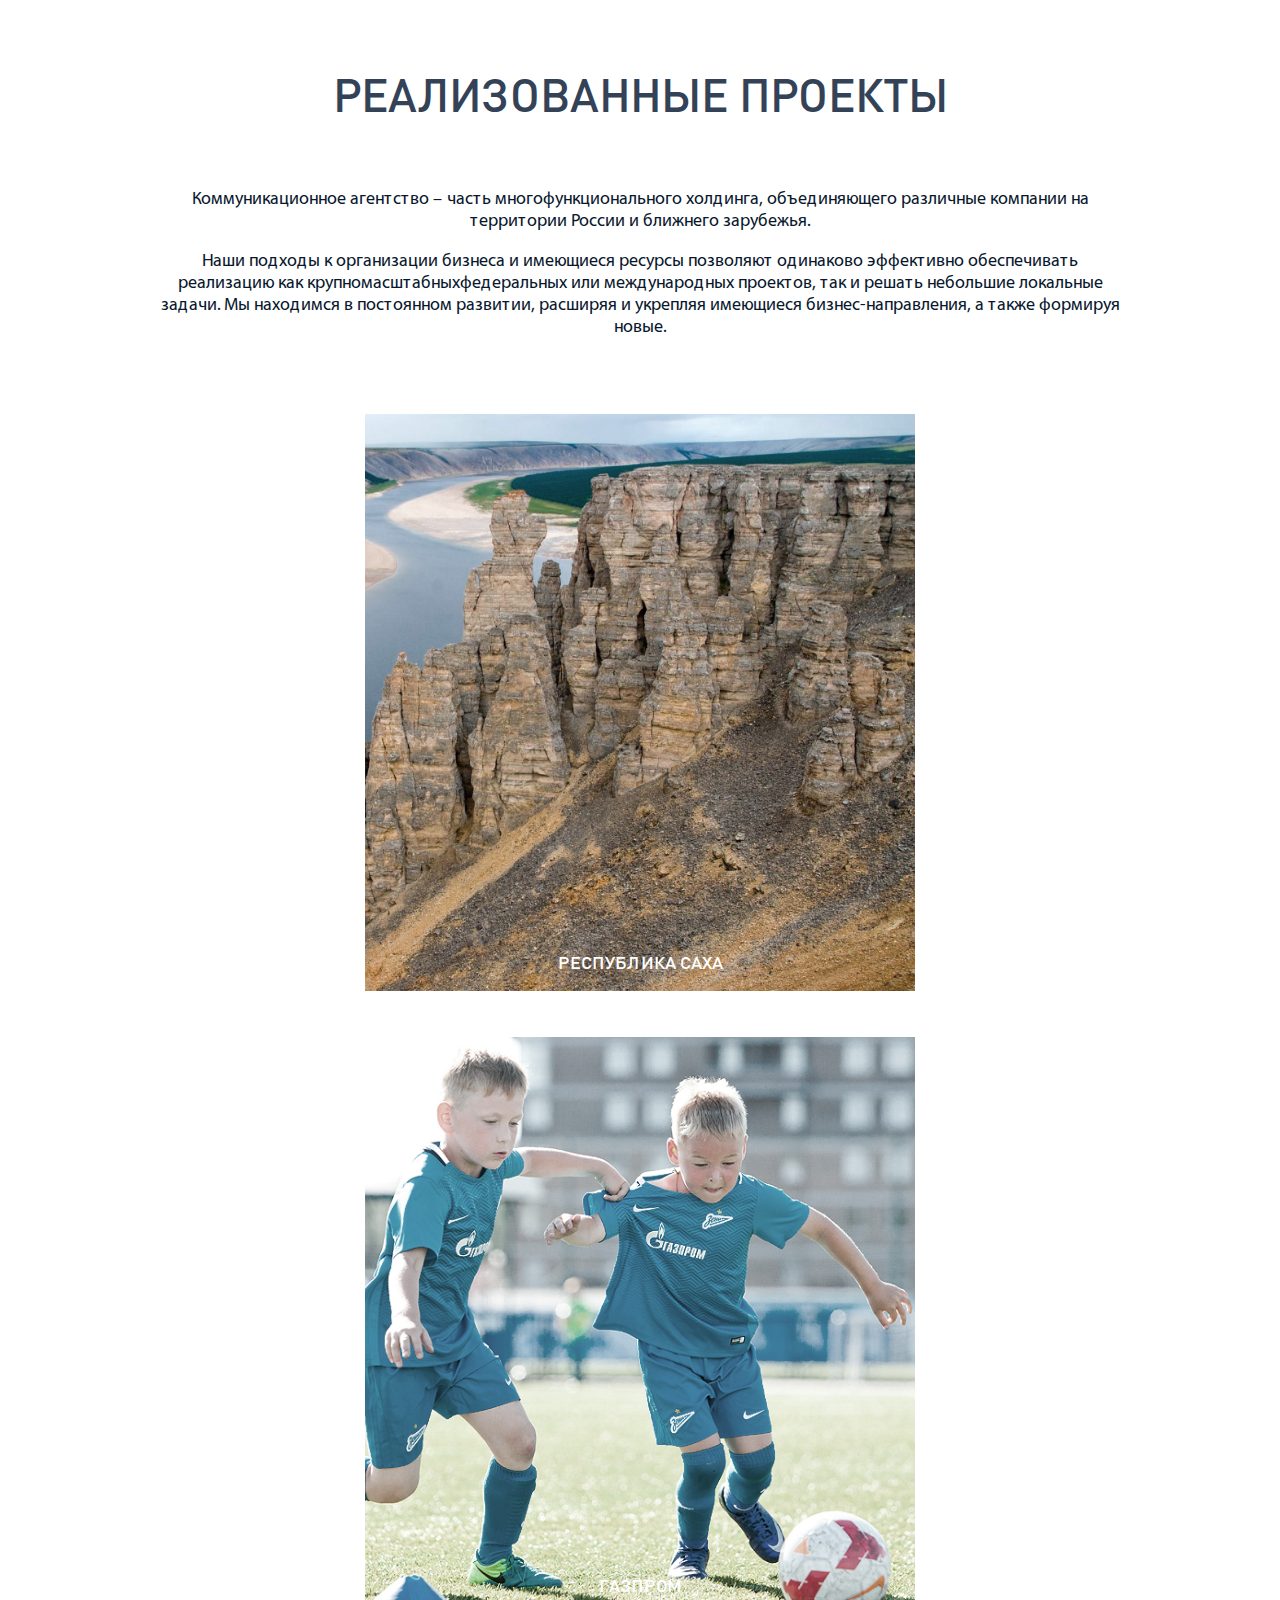
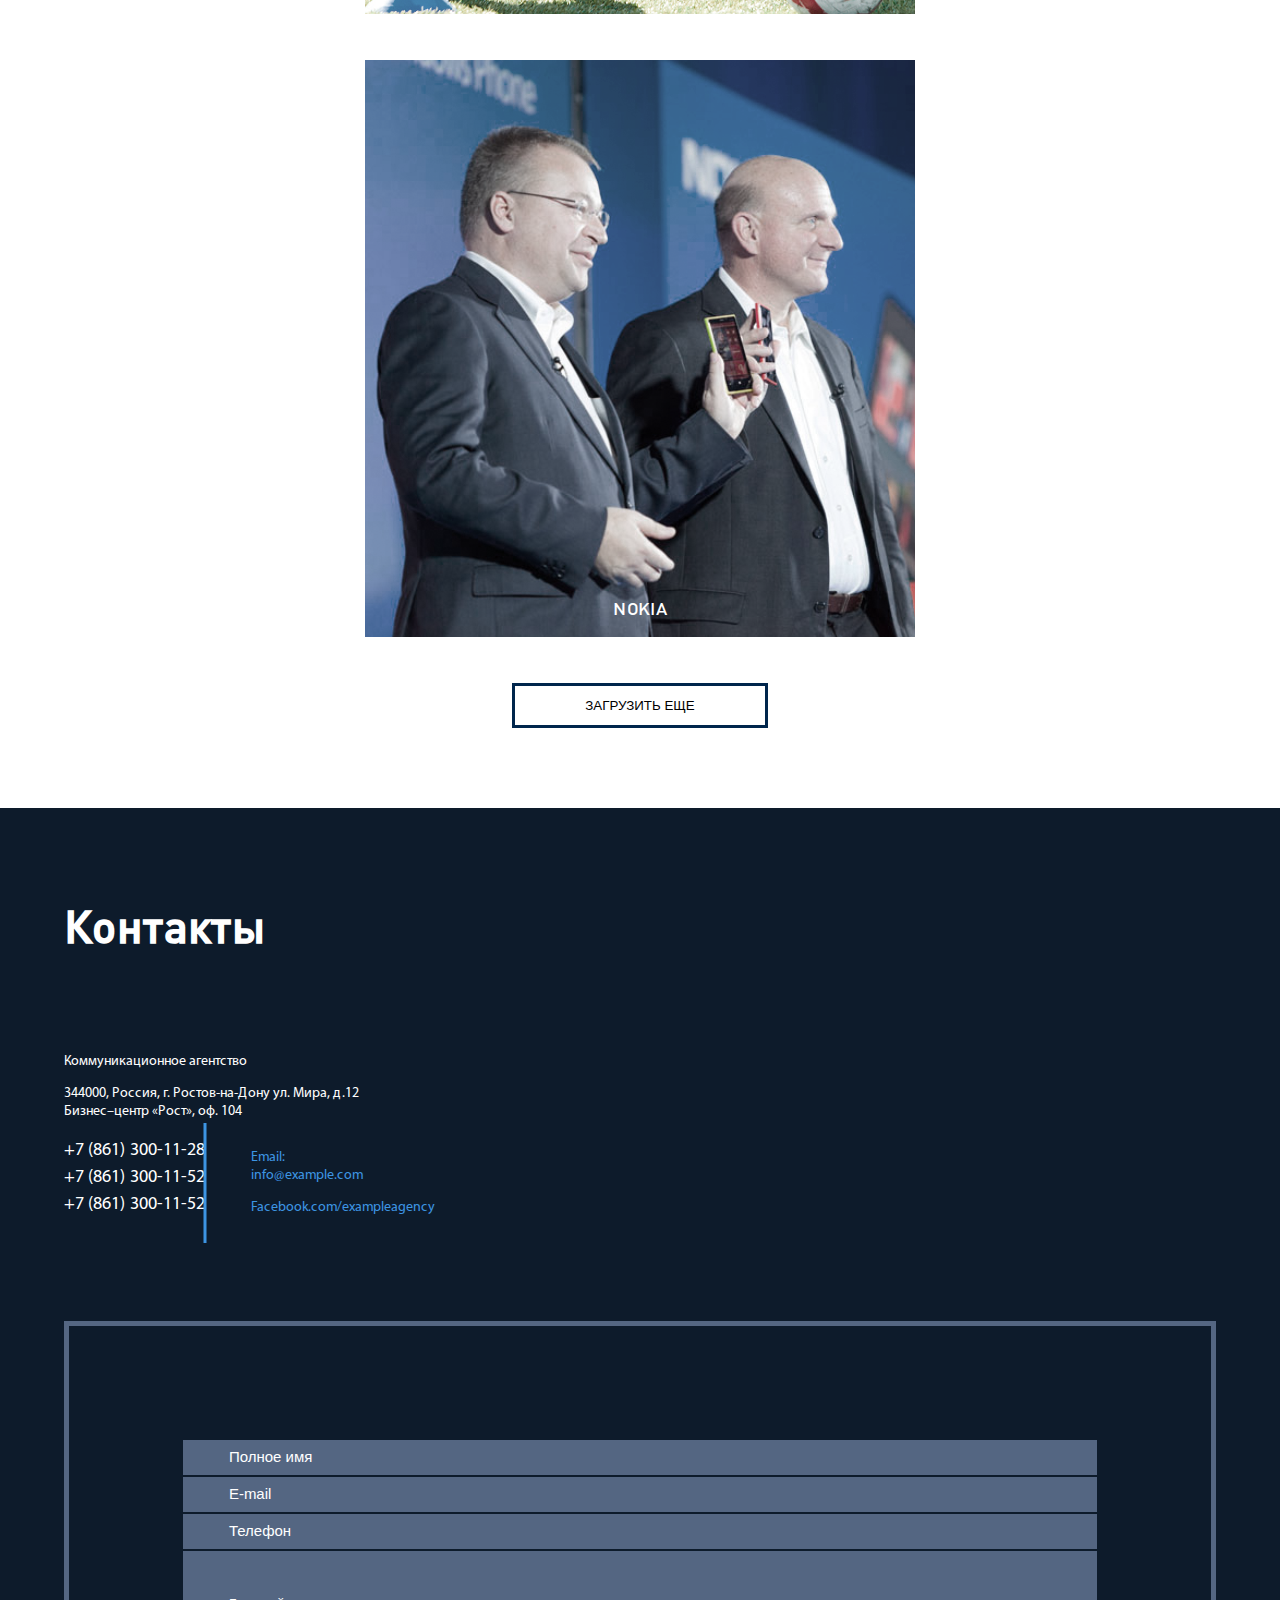
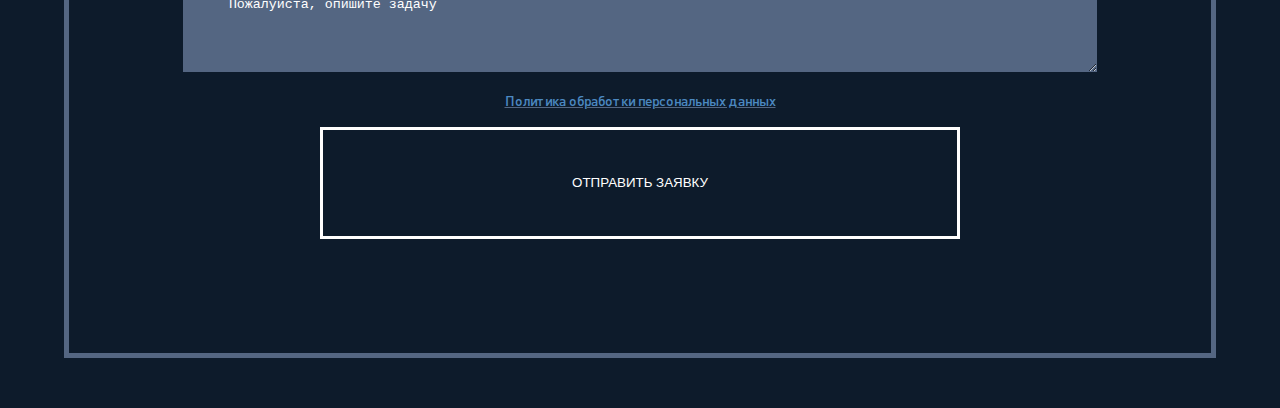
<file: index.html>
<!DOCTYPE html>
<html lang="ru">
<head>
<meta charset="utf-8">
<meta name="viewport" content="width=device-width, initial-scale=1, shrink-to-fit=no">
<link rel="stylesheet" href="https://stackpath.bootstrapcdn.com/bootstrap/4.5.0/css/bootstrap.min.css" integrity="sha384-9aIt2nRpC12Uk9gS9baDl411NQApFmC26EwAOH8WgZl5MYYxFfc+NcPb1dKGj7Sk" crossorigin="anonymous">
<link rel="shortcut icon" href="favicon.ico">
<link rel="stylesheet" href="css/main.css">
<script src="https://code.jquery.com/jquery-3.5.1.slim.min.js" integrity="sha384-DfXdz2htPH0lsSSs5nCTpuj/zy4C+OGpamoFVy38MVBnE+IbbVYUew+OrCXaRkfj" crossorigin="anonymous"></script>
<script src="https://cdn.jsdelivr.net/npm/popper.js@1.16.0/dist/umd/popper.min.js" integrity="sha384-Q6E9RHvbIyZFJoft+2mJbHaEWldlvI9IOYy5n3zV9zzTtmI3UksdQRVvoxMfooAo" crossorigin="anonymous"></script>
<script src="https://stackpath.bootstrapcdn.com/bootstrap/4.5.0/js/bootstrap.min.js" integrity="sha384-OgVRvuATP1z7JjHLkuOU7Xw704+h835Lr+6QL9UvYjZE3Ipu6Tp75j7Bh/kR0JKI" crossorigin="anonymous"></script>
<title>Test</title>
</head>
<body>

      <div class="wrapper" id="wrapper">
          <section class="header_wrapper">
<div class="container">
  <div class="row">
  <div class="col-xs-12">
		<h1 class="projects">РЕАЛИЗОВАННЫЕ ПРОЕКТЫ</h1>
		<div class="text_wrap">
		<p>Коммуникационное агентство – часть многофункционального холдинга, объединяющего различные компании на территории России и ближнего зарубежья.</p> 
		<p>
		Наши подходы к организации бизнеса и имеющиеся ресурсы позволяют одинаково эффективно обеспечивать реализацию как крупномасштабныхфедеральных или международных проектов, так и решать небольшие локальные задачи. Мы находимся в постоянном развитии, расширяя и укрепляя имеющиеся бизнес-направления, а также формируя новые.</p>
		</div>
    </div>
  </div>
</div>
</section>

          <section class="main_wrapper">
<div class="container">
<div class="row">
	<div class="col-xs-4 col gallery p-0 m-0">
		<div><img src="img/Saha.png" class="img-fluid" alt="SAHA"></div>
		<div class="link"><a href="##" class="myBtn" id="btn1">РЕСПУБЛИКА САХА</a></div>
	</div>
	<div class="col-xs-4 col gallery p-0 m-0">
	<div><img src="img/football.png" class="img-fluid" alt="football"></div>
		<div class="link"><a href="##" class="myBtn" id="btn2">ГАЗПРОМ</a></div>
	</div>
	<div class="col-xs-4 col gallery p-0 m-0">
	<div><img src="img/people.png"  class="img-fluid" alt="people"></div>
		<div class="link"><a href="##" class="myBtn" id="btn3">NOKIA</a></div>
	</div>

			<div id="myModal" class="modal">


			<div class="modal-content">
			<div class="modal-header">
			<span class="close">&times;</span>
			<h2 id="ing">РЕСПУБЛИКА САХА</h2>
			</div>
			<div class="modal-body">
			<img id="image"src="img/Saha.png" width="250" height="250" alt="saha">
			</div>
			<div class="modal-footer">
			<h3>Какой то текст</h3>
			</div>
			</div>

			</div>
</div>
<div class="loadmore col-md-12 col-lg-12"><button>ЗАГРУЗИТЬ ЕЩЕ</button></div>
</div>
</section>

          <section class="footer">
<div class="container container_wrap">
<div class="row">
<div class="col-md-6 col-lg-6  m-0 footer_wrap">
	<h1>Контакты</h1>
	<div class="text"><p>Коммуникационное агентство</p>
	<p>344000, Россия, г. Ростов-на-Дону ул. Мира, д.12<br>Бизнес–центр «Рост», оф. 104</p>
	</div> 
	<div class="contacts">
    <div class="col-md-6 col-lg-6 p-0 m-0 tel">
			<p>+7 (861) 300-11-28</p> 
			<p>+7 (861) 300-11-52</p> 
			<p>+7 (861) 300-11-52</p> 
    </div>
    <div class="col-md-6 col-lg-6 p-0 m-0 email">
		<p>Email:<br> 
		info@example.com</p>
		<p>Facebook.com/exampleagency</p>
    </div>
    </div>
</div>

<div class="col-md-6 col-lg-6 p-0 m-0 form">
	<form action="URL" class="form-wrap">
		<div class="inform">
			<input type="text" placeholder="Полное имя">
			<input type="text" placeholder="E-mail">
			<input type="text" placeholder="Телефон">
            <textarea name="text" id="area" rows="5">Пожалуйста, опишите задачу</textarea>
		    <a href="#">Политика обработки персональных данных</a>
		    <button class="send">ОТПРАВИТЬ ЗАЯВКУ</button>
		</div>
	</form>
</div>
</div>	
</div>
</section>
      </div>

</body>
<script src="js/change.js"></script>
<script src="js/window.js"></script>
</html>
</file>
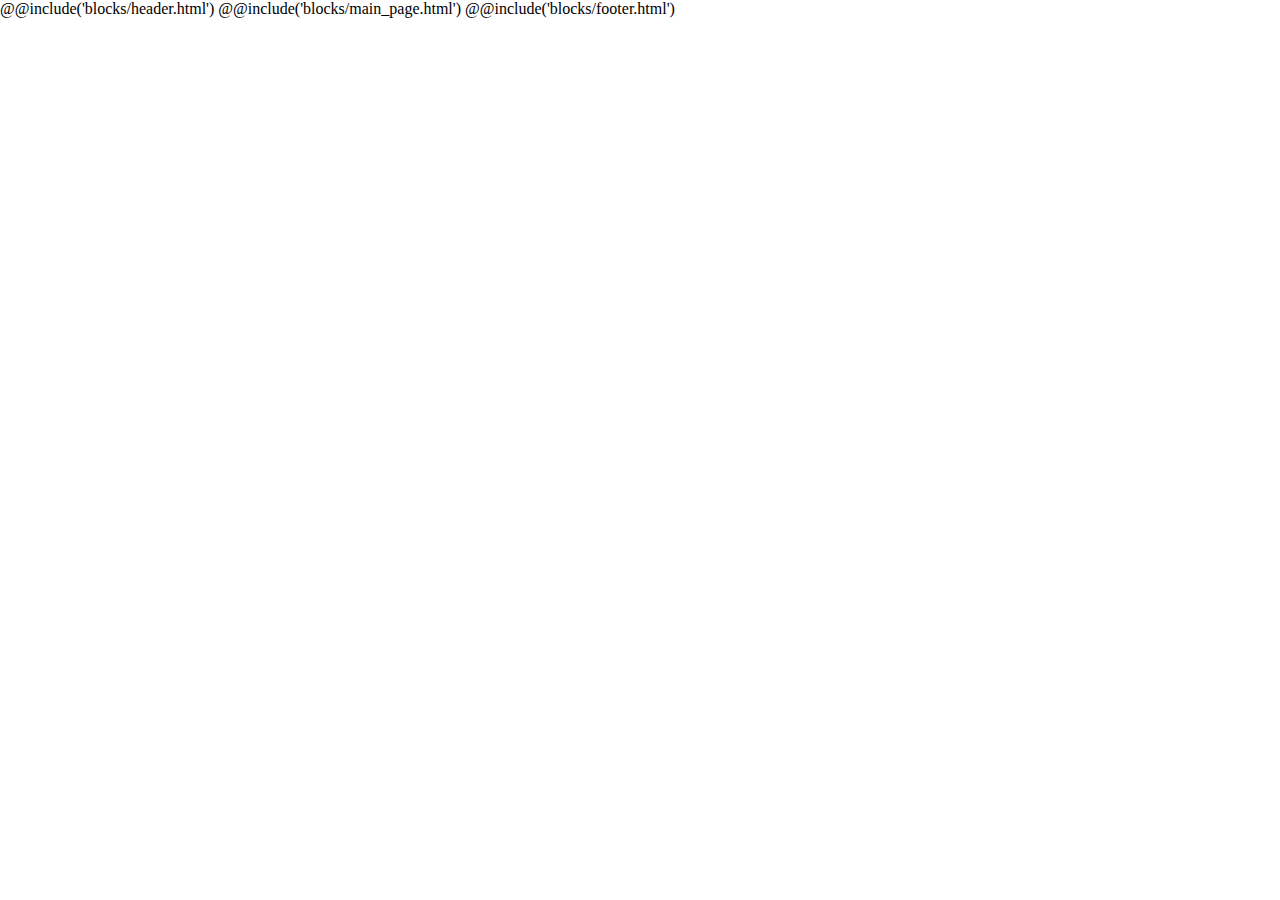
<file: html/index.html>
<!DOCTYPE html>
<html lang="ru">
<head>
<meta charset="utf-8">
<meta name="viewport" content="width=device-width, initial-scale=1, shrink-to-fit=no">
<link rel="stylesheet" href="https://stackpath.bootstrapcdn.com/bootstrap/4.5.0/css/bootstrap.min.css" integrity="sha384-9aIt2nRpC12Uk9gS9baDl411NQApFmC26EwAOH8WgZl5MYYxFfc+NcPb1dKGj7Sk" crossorigin="anonymous">
<link rel="shortcut icon" href="favicon.ico">
<link rel="stylesheet" href="../css/main.css">
<script src="https://code.jquery.com/jquery-3.5.1.slim.min.js" integrity="sha384-DfXdz2htPH0lsSSs5nCTpuj/zy4C+OGpamoFVy38MVBnE+IbbVYUew+OrCXaRkfj" crossorigin="anonymous"></script>
<script src="https://cdn.jsdelivr.net/npm/popper.js@1.16.0/dist/umd/popper.min.js" integrity="sha384-Q6E9RHvbIyZFJoft+2mJbHaEWldlvI9IOYy5n3zV9zzTtmI3UksdQRVvoxMfooAo" crossorigin="anonymous"></script>
<script src="https://stackpath.bootstrapcdn.com/bootstrap/4.5.0/js/bootstrap.min.js" integrity="sha384-OgVRvuATP1z7JjHLkuOU7Xw704+h835Lr+6QL9UvYjZE3Ipu6Tp75j7Bh/kR0JKI" crossorigin="anonymous"></script>
<title>Test</title>
</head>
<body>

      <div class="wrapper" id="wrapper">
          @@include('blocks/header.html')
          @@include('blocks/main_page.html')
          @@include('blocks/footer.html')
      </div>

</body>
<script src="../js/change.js"></script>
<script src="../js/window.js"></script>
</html>
</file>
<file: css/main.css>
@font-face {
  font-family: "DINPro";
  src: url(../fonts/DINPro-Medium.ttf) format("truetype");
}
@font-face {
  font-family: "Myriad Pro";
  src: url(../fonts/MyriadPro-Regular.ttf) format("truetype");
}
body,
html {
  margin: 0 auto;
  overflow-x: hidden;
}
.header_wrapper {
  margin: 0 auto;
}
.projects {
  font-size: 46px;
  font-weight: 500;
  color: #344258;
  text-align: center;
  padding: 35px 0 35px 0;
  font-family: "DINPro";
}
@media (max-width: 375px) {
  .projects {
    font-size: 24px;
  }
}
.text_wrap {
  font-size: 18px;
  font-weight: normal;
  width: 75%;
  text-align: center;
  color: #08172d;
  margin: 0 auto;
  margin-bottom: 75px;
  font-family: "Myriad Pro";
}
.main_wrapper {
  display: -webkit-box;
  display: -ms-flexbox;
  display: flex;
  -webkit-box-orient: horizontal;
  -webkit-box-direction: normal;
  -ms-flex-direction: row;
  flex-direction: row;
  -webkit-box-pack: center;
  -ms-flex-pack: center;
  justify-content: center;
  font-family: "DINPro";
  margin: 0 auto;
}
.link {
  text-align: center;
  -webkit-transform: translateY(-100%);
  -ms-transform: translateY(-100%);
  transform: translateY(-100%);
  padding-bottom: 20px;
}
.link a {
  text-decoration: none;
  font-size: 18px;
  color: #ffffff;
}
@media (max-width: 767px) {
  .link a {
    font-size: 12px;
  }
}
.loadmore {
  display: -webkit-box;
  display: -ms-flexbox;
  display: flex;
  -webkit-box-align: center;
  -ms-flex-align: center;
  align-items: center;
  -webkit-box-pack: center;
  -ms-flex-pack: center;
  justify-content: center;
  margin-bottom: 50px;
}
.loadmore button {
  background-color: white;
  border: solid 3px #00264c;
  padding: 12px 70px 12px 70px;
}
.modal {
  display: none;
  position: fixed;
  z-index: 1;
  padding-top: 100px;
  left: 0;
  top: 0;
  width: 100%;
  height: 100%;
  overflow: auto;
  background-color: #000000;
  background-color: rgba(0, 0, 0, 0.4);
}
.modal-content {
  position: relative;
  background-color: grey;
  margin: auto;
  padding: 0;
  border: 5px solid grey;
  width: 50%;
  -webkit-box-shadow: 0 4px 8px 0 rgba(0, 0, 0, 0.2), 0 6px 20px 0 rgba(0, 0, 0, 0.19);
  box-shadow: 0 4px 8px 0 rgba(0, 0, 0, 0.2), 0 6px 20px 0 rgba(0, 0, 0, 0.19);
  -webkit-animation-name: animatetop;
  -webkit-animation-duration: 0.4s;
  animation-name: animatetop;
  animation-duration: 0.4s;
}
@-webkit-keyframes animatetop {
  from {
    top: -300px;
    opacity: 0;
  }
  to {
    top: 0;
    opacity: 1;
  }
}
@keyframes animatetop {
  from {
    top: -300px;
    opacity: 0;
  }
  to {
    top: 0;
    opacity: 1;
  }
}
.close {
  color: white;
  float: right;
  font-size: 28px;
  font-weight: bold;
}
.close:hover,
.close:focus {
  color: #000;
  text-decoration: none;
  cursor: pointer;
}
.modal-header {
  padding: 2px 16px;
  background-color: grey;
  color: white;
}
.modal-body {
  padding: 2px 16px;
}
.modal-footer {
  padding: 2px 16px;
  background-color: grey;
  color: white;
}
.footer {
  background-color: #0d1b2b;
  color: #ffffff;
  padding-bottom: 50px;
  margin: 0 auto;
}
.container_wrap {
  width: 70%;
  margin: 0 auto;
}
@media (min-width: 768px) and (max-width: 1440px) {
  .container_wrap {
    width: 90%;
  }
}
.footer_wrap h1 {
  font-size: 45px;
  padding-top: 90px;
  padding-bottom: 70px;
  font-family: "DINPro";
}
.footer_wrap {
  font-family: "Myriad Pro";
}
.text {
  font-size: 14px;
}
.contacts {
  display: -webkit-box;
  display: -ms-flexbox;
  display: flex;
  -webkit-box-orient: horizontal;
  -webkit-box-direction: normal;
  -ms-flex-direction: row;
  flex-direction: row;
}
@media (max-width: 767px) {
  .contacts {
    -webkit-box-orient: vertical;
    -webkit-box-direction: normal;
    -ms-flex-direction: column;
    flex-direction: column;
  }
}
.tel {
  font-size: 18px;
  position: relative;
}
@media (min-width: 768px) and (max-width: 1024px) {
  .tel {
    font-size: 12px;
  }
}
.tel:after {
  content: "";
  border-left: 3px solid #3d95e3;
  height: 120px;
  position: absolute;
  left: 100%;
  top: 50%;
  -webkit-transform: translate(-50%, -50%);
  -ms-transform: translate(-50%, -50%);
  transform: translate(-50%, -50%);
}
@media (max-width: 767px) {
  .tel:after {
    display: none;
  }
}
@media (min-width: 768px) and (max-width: 1024px) {
  .tel:after {
    border-left: 1px solid #3d95e3;
    height: 60px;
    left: 85%;
  }
}
.tel p {
  margin: 5px 0 0 0;
}
.email {
  color: #3d95e3;
  font-size: 14px;
  -webkit-transform: translateX(25%);
  -ms-transform: translateX(25%);
  transform: translateX(25%);
}
@media (max-width: 768px) {
  .email {
    -webkit-transform: translateX(0%);
    -ms-transform: translateX(0%);
    transform: translateX(0%);
  }
}
@media (min-width: 768px) and (max-width: 1024px) {
  .email {
    font-size: 12px;
  }
}
@media (max-width: 767px) {
  .email p {
    margin-top: 15px;
  }
}
.form-wrap {
  border: solid 5px #546682;
  background-color: transparent;
  margin-top: 90px;
  font-family: "DINPro";
}
.form-wrap a {
  color: #4c89c1;
  font-size: 14px;
  -webkit-text-decoration: #546682 underline;
  text-decoration: #546682 underline;
  text-align: center;
  padding-top: 18px;
  padding-bottom: 18px;
}
.inform {
  display: -webkit-box;
  display: -ms-flexbox;
  display: flex;
  -webkit-box-orient: vertical;
  -webkit-box-direction: normal;
  -ms-flex-direction: column;
  flex-direction: column;
  margin: 0 auto;
  width: 80%;
  margin-top: 10%;
  margin-bottom: 10%;
}
.form-wrap input {
  background-color: #546682;
  border: none;
  margin-bottom: 2px;
  padding: 10px 0 10px 0;
}
.form-wrap textarea {
  color: white;
  background-color: #546682;
  border: none;
  margin-bottom: 2px;
  padding: 5% 0 0 5%;
}
@media (max-width: 767px) {
  .form-wrap textarea {
    font-size: 10px;
  }
}
.send {
  border: solid 3px #ffffff;
  background-color: transparent;
  color: white;
  width: 70%;
  margin: 0 auto;
  text-align: center;
  padding: 5% 0 5% 0;
}
.form-wrap input::-webkit-input-placeholder {
  color: white;
  font-size: 15px;
  padding-left: 5%;
}
.form-wrap input:-ms-input-placeholder {
  color: white;
  font-size: 15px;
  padding-left: 5%;
}
.form-wrap input::-ms-input-placeholder {
  color: white;
  font-size: 15px;
  padding-left: 5%;
}
.form-wrap input::placeholder {
  color: white;
  font-size: 15px;
  padding-left: 5%;
}
@media (max-width: 767px) {
  .form-wrap input::-webkit-input-placeholder {
    font-size: 10px;
  }
  .form-wrap input:-ms-input-placeholder {
    font-size: 10px;
  }
  .form-wrap input::-ms-input-placeholder {
    font-size: 10px;
  }
  .form-wrap input::placeholder {
    font-size: 10px;
  }
}

/*# sourceMappingURL=[data-uri] */
</file>
